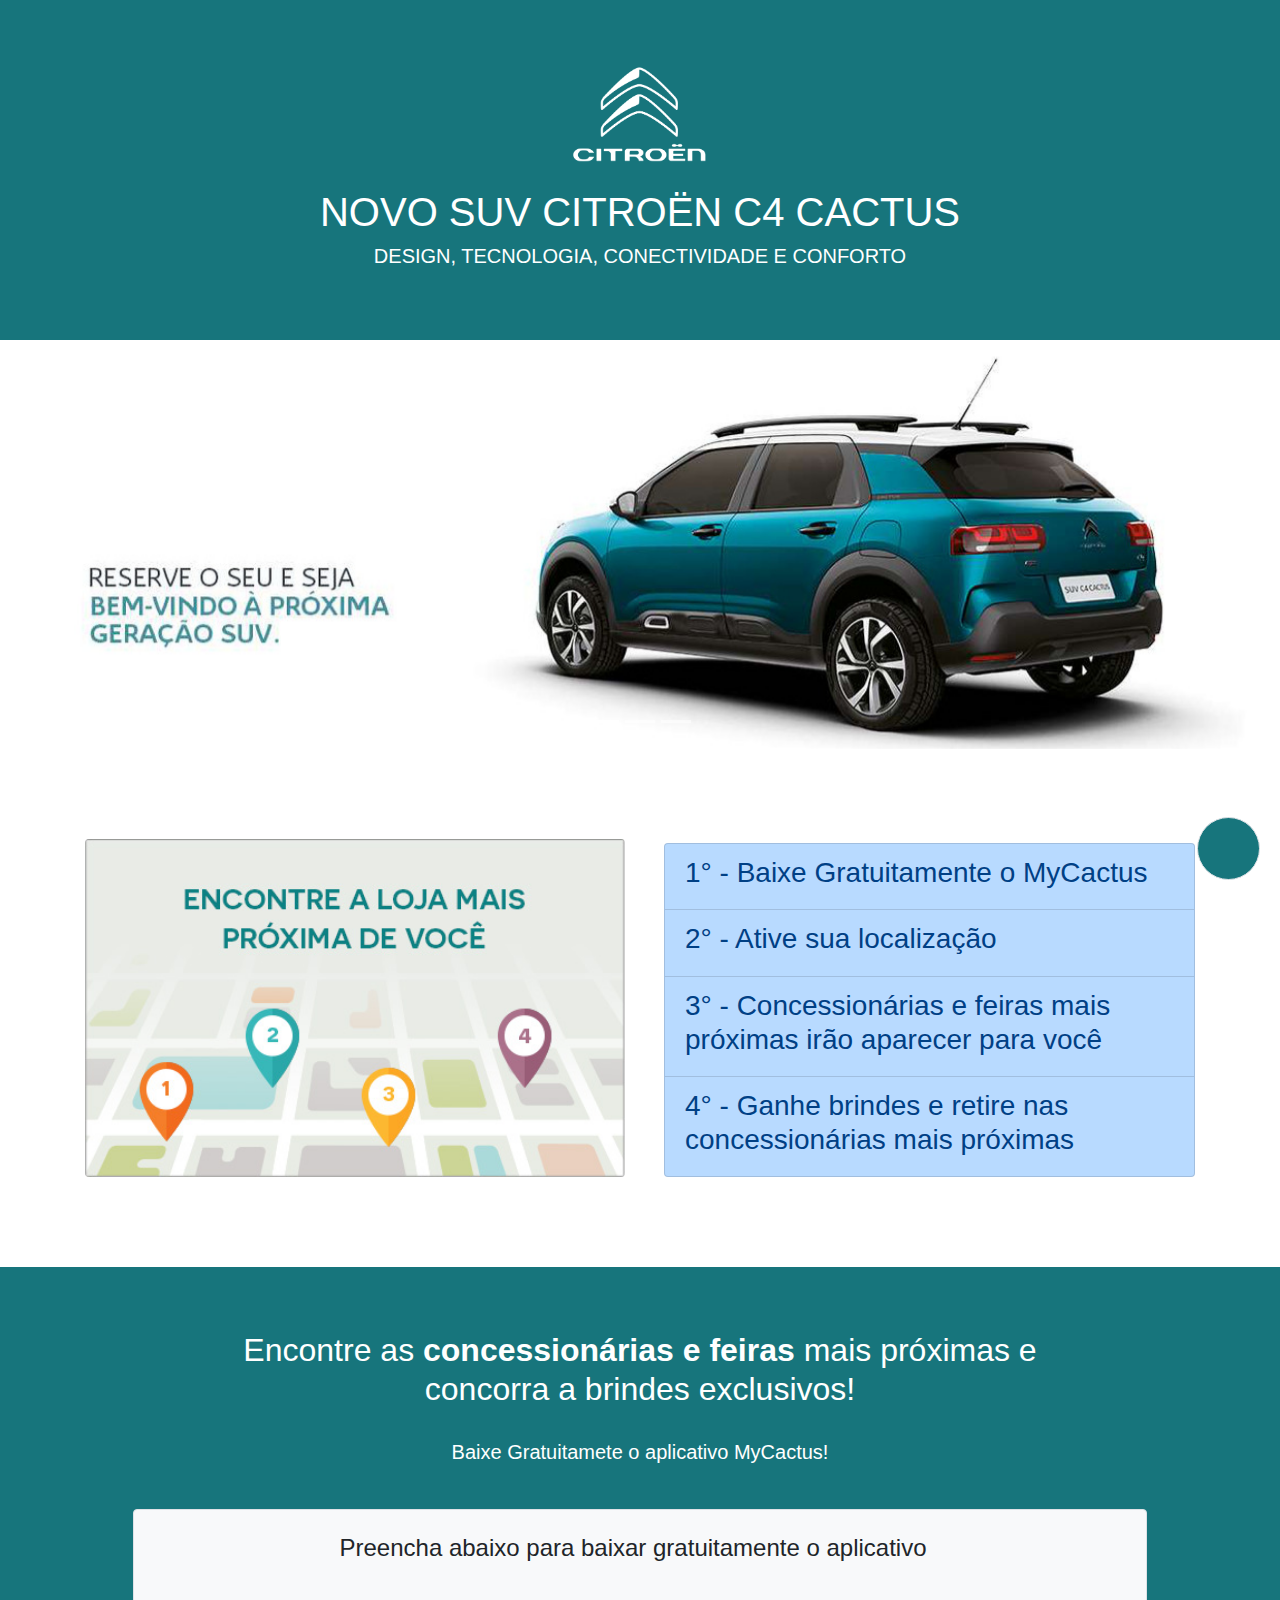
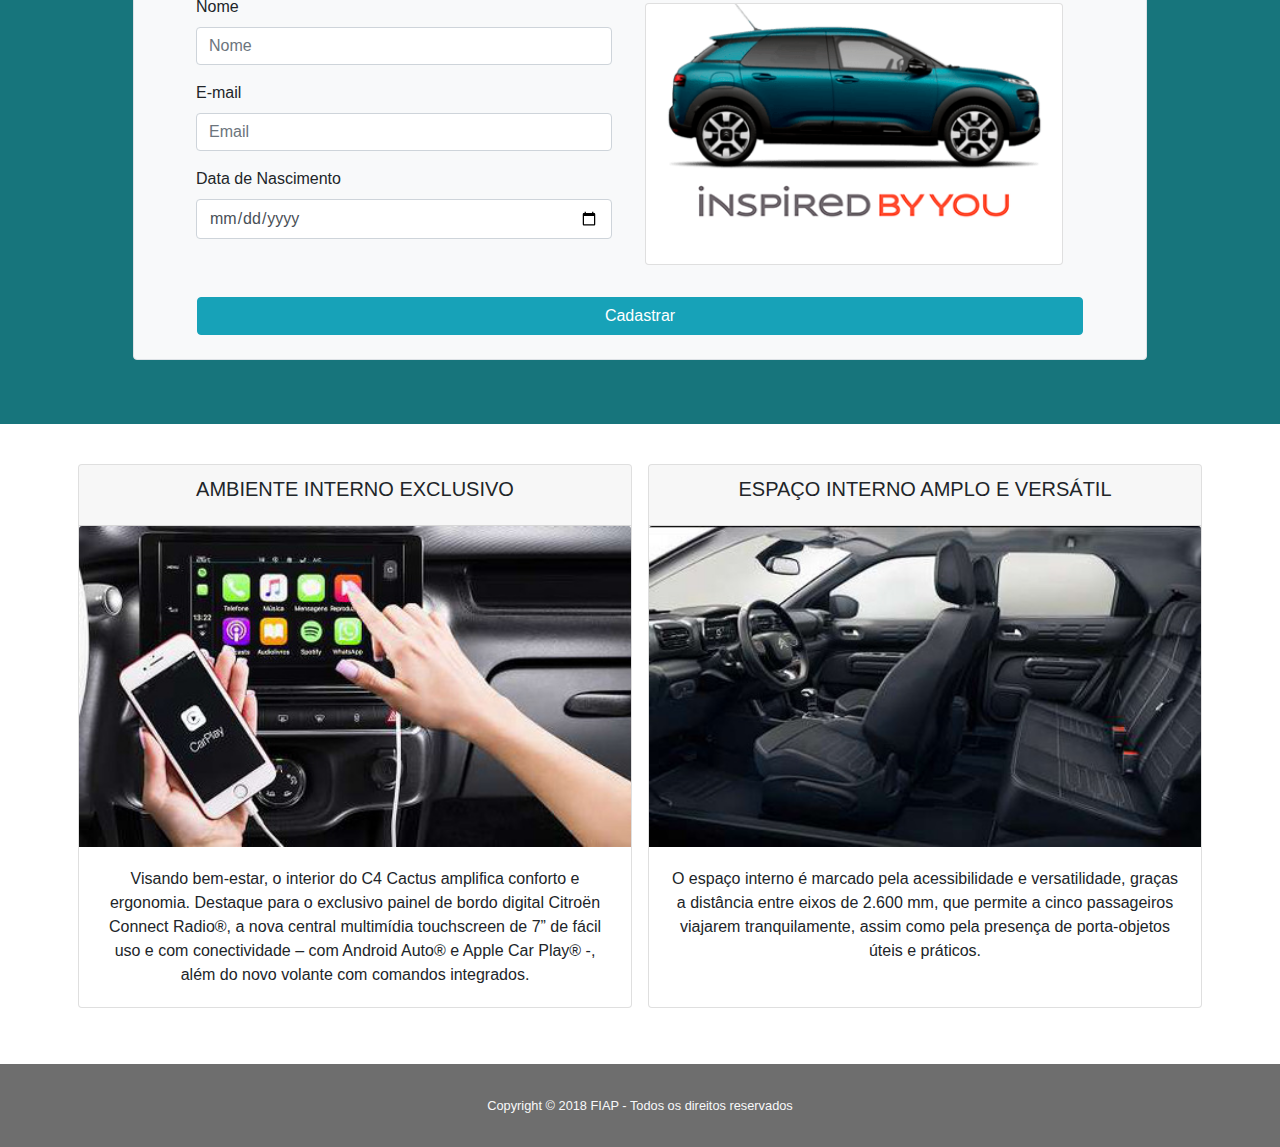
<file: index.html>
<!DOCTYPE html>
<html lang="pt-br">

<head>
	<title>Citroën Cactus 2018</title>
	<meta charset="utf-8">
	<!-- <link rel="stylesheet" href="./css/estilos.css" type="text/css"> -->
	<meta name="viewport" content="width=device-width, initial-scale=1.0">
	<link rel="stylesheet" href="https://maxcdn.bootstrapcdn.com/bootstrap/4.0.0/css/bootstrap.min.css" integrity="sha384-Gn5384xqQ1aoWXA+058RXPxPg6fy4IWvTNh0E263XmFcJlSAwiGgFAW/dAiS6JXm"
	 crossorigin="anonymous">

	<style>
		#myBtn {position:fixed;bottom:20px;right:20px;background-color:#17757c;color:white;cursor:pointer;width:7vh;height:7vh;}
		#myBtn:hover {background-color: #555;}
	</style>

</head>

<body class="text-center">
	<div class="jumbotron jumbotron-fluid text-white mb-0" style="background-color:#17757c;">
		<div class="header">
			<div class="container">
				<img src="./imagens/logo.png" alt="Citroën" id="logo" height="100" width="170"><br><br>
				<h1>NOVO SUV CITROËN C4 CACTUS</h1>
				<h5>DESIGN, TECNOLOGIA, CONECTIVIDADE E CONFORTO</h5>
			</div>
		</div>
	</div>

	<div id="carouselExampleIndicators" class="carousel slide" data-ride="carousel">
		<ol class="carousel-indicators">
			<li data-target="#carouselExampleIndicators" data-slide-to="0" class="active"></li>
			<li data-target="#carouselExampleIndicators" data-slide-to="1"></li>
			<li data-target="#carouselExampleIndicators" data-slide-to="2"></li>
		</ol>
		<div class="carousel-inner">
			<div class="carousel-item active">
				<img class="d-block w-100" src="imagens/banner1.jpg" alt="Reserve já o seu!" title="Reserve já o seu!">
			</div>
			<div class="carousel-item">
				<img class="d-block w-100" src="imagens/banner2.jpg" alt="Reserve já o seu!" title="Reserve já o seu!">
			</div>
			<div class="carousel-item">
				<img class="d-block w-100" src="imagens/banner3.jpg" alt="Reserve já o seu!" title="Reserve já o seu!">
			</div>
		</div>
		<a class="carousel-control-prev" href="#carouselExampleIndicators" role="button" data-slide="prev">
			<span class="carousel-control-prev-icon" aria-hidden="true"></span>
			<span class="sr-only">Previous</span>
		</a>
		<a class="carousel-control-next" href="#carouselExampleIndicators" role="button" data-slide="next">
			<span class="carousel-control-next-icon" aria-hidden="true"></span>
			<span class="sr-only">Next</span>
		</a>
	</div>

	<section id="destaque" style="padding-bottom: 90px; padding-top: 90px;">
		<div class="container">
			<div class="row">
				<div class="col-md-6">
					<img class="img-responsive rounded" width="100%" src="./imagens/loja.jpg" title="Encontre a Loja mais próxima de você">
				</div>
				<div class="col-md-6 pl-4 mt-1">
					<ul class="list-group text-left">
						<li class="list-group-item list-group-item-action list-group-item-primary">
							<h3>1° - Baixe Gratuitamente o MyCactus
						</li>
						</h3>
						<li class="list-group-item list-group-item-action list-group-item-primary">
							<h3>2° - Ative sua localização
						</li>
						</h3>
						<li class="list-group-item list-group-item-action list-group-item-primary">
							<h3>3° - Concessionárias e feiras mais próximas irão aparecer para você
						</li>
						</h3>
						<li class="list-group-item list-group-item-action list-group-item-primary">
							<h3>4° - Ganhe brindes e retire nas concessionárias mais próximas
						</li>
						</h3>
					</ul>
				</div>
			</div>
		</div>
	</section>

	<div class="jumbotron jumbotron-fluid" style="background: #17757c">
		<div class="container">
			<h2 class="text-white">Encontre as <strong>concessionárias e feiras</strong> mais próximas e <br>concorra a brindes
				exclusivos!</h2><br>
			<h5 class="text-white" style="margin-bottom: 45px">Baixe Gratuitamete o aplicativo MyCactus!</h5>
			<form class="border rounded bg-light row py-4 px-1 mx-1 px-sm-3 mx-sm-3 px-lg-5 mx-lg-5" name="formCadastro" id="formCadastro" action="./modules/lead/get_response.php">
				<div class="form-row col-md-12 col-lg-12">
					<div class="col-12 p-0 pr-1 text-black">
						<h4 class="text-center">Preencha abaixo para baixar gratuitamente o aplicativo</h4>
					</div>
				</div>
				<div class="form-row col-md-12 col-lg-6">
					<div class="col-12 p-0 pr-1 text-black mt-4">
						<div class="form-group px-1 text-left col-12">
							<label for="inputNome">Nome</label>
							<input type="text" id="inputNome" name="your_name" class="form-control" placeholder="Nome" title="Digite seu nome"
							 ng-model="cliente.nome" required>
						</div>
						<div class="form-group px-1 text-left col-12">
							<label for="inputEmail">E-mail</label>
							<input type="text" id="inputEmail" name="your_email" class="form-control" placeholder="Email" title="Digite seu email"
							 ng-model="cliente.email" required>
						</div>
						<div class="form-group px-1 text-left col-12">
							<label for="inputDataNascimento">Data de Nascimento</label>
							<input type="date" id="inputDataNascimento" name="your_date" class="form-control" placeholder="Data de Nascimento"
							 title="Digite sua data de nascimento" ng-model="cliente.dataNascimento" required>
						</div>
					</div>
				</div>
				<div class="form-row col-md-12 col-lg-6 text-center align-middle">
					<div class="form-group col-12" style="padding-top: 2rem">
						<div class="card" style="width: 100%">
							<img class="card-img-top" src="imagens/logoCitroenLogin.png" title="INSPIRED BY YOU">
						</div>
					</div>
				</div>
				<div class="col align-self-center pt-3">
					<button class="btn btn-info col-12" type="submit">
						Cadastrar
					</button>
				</div>
			</form>
		</div>
	</div>


	<section id="destaque">
		<div class="container">
			<div class="row">
				<div class="col-6 p-2 mb-5">
					<div class="card">
						<div class="card-header">
							<h5 class="card-title">AMBIENTE INTERNO EXCLUSIVO</h5>
						</div>
						<img class="card-img-top" src="./imagens/tela.jpg" title="AMBIENTE INTERNO EXCLUSIVO">
						<div class="card-body">
							<p class="card-text">Visando bem-estar, o interior do C4 Cactus amplifica conforto e ergonomia. Destaque para o
								exclusivo painel de bordo digital Citroën Connect Radio®, a nova central multimídia touchscreen de 7” de fácil
								uso e com conectividade – com Android Auto® e Apple Car Play® -, além do novo volante com comandos integrados.</p>
						</div>
					</div>
				</div>
				<div class="col-6 p-2 mb-5">
					<div class="card">
						<div class="card-header">
							<h5 class="card-title">ESPAÇO INTERNO AMPLO E VERSÁTIL</h5>
						</div>
						<img class="card-img-top" src="./imagens/interior.jpg" title="ESPAÇO INTERNO AMPLO E VERSÁTIL">
						<div class="card-body mb-4">
							<p class="card-text">O espaço interno é marcado pela acessibilidade e versatilidade, graças a distância entre
								eixos de 2.600 mm, que permite a cinco passageiros viajarem tranquilamente, assim como pela presença de
								porta-objetos úteis e práticos.</p>
						</div>
					</div>
				</div>
			</div>
		</div>
	</section>

	<!-- Modal -->
	<!-- <div class="modal fade" id="modal" tabindex="-1" role="dialog" aria-labelledby="modalTitle" aria-hidden="true">
		<div class="modal-dialog modal-dialog-centered modal-lg" role="document">
			<div class="modal-content">
				<div class="modal-header">
					<h5 class="modal-title" id="modalTitle">Cadastro realizado com sucesso!</h5>
					<button type="button" class="close" data-dismiss="modal" aria-label="Close">
						<span aria-hidden="true">&times;</span>
					</button>
				</div>
				<div class="modal-body">
					<div class="jumbotron jumbotron-fluid text-white" style="background-color:#17757c; padding-bottom: 30px !important; padding-top: 30px !important;">
						<div class="header">
							<div class="container">
								<img src="./imagens/logo.png" alt="Citroën" id="logo" height="100" width="170"><br><br>
							</div>
						</div>
					</div>
					<div class="jumbotron jumbotron-fluid text-white mb-0 py-3" style="background-color:#fff;">
						<div class="header">
							<div class="container">
								<h1 style="font-family: inherit; color:#000;">Muito obrigado pelo interesse!</h1>
								<p style="font-family: inherit; color:#000;">ESCOLHA SUA VERSÃO E FAÇA O DOWNLOAD DO SEU APLICATIVO AGORA</p>
							</div>
						</div>
					</div>
					<div class="container mb-3">
						<div class="row">
							<div class="col-6 mb-2">
								<img class="img-responsive" src="./imagens/google-play-badge.png" alt="Baixe na Play Store!" width="100%">
							</div>
							<div class="col-6 mb-2">
								<img class="img-responsive" src="./imagens/apple.svg" alt="Baixe na App Store!" width="100%" height="90%">
							</div>
						</div>
					</div>
					<div class="modal-footer">
						<button type="button" class="btn btn-danger" data-dismiss="modal">Fechar</button>
					</div>
				</div>
			</div>
		</div>
	</div> -->

	<footer class="container-fluid w-100 text-light py-3" style="background: #6e6e6e">
		<ul class="nav justify-content-center">
			<li class="nav-item">
				<a class="nav-link text-white" href="https://facebook.com/citroencactus" target="_black"><i class="fab fa-facebook fa-2x"></i></a>
			</li>
			<li class="nav-item">
				<a class="nav-link text-white" href="https://twitter.com/citroencactus" target="_black"><i class="fab fa-twitter fa-2x"></i></a>
			</li>
			<li class="nav-item">
				<a class="nav-link text-white" href="https://instagram.com/citroencactus" target="_black"><i class="fab fa-instagram fa-2x"></i></a>
			</li>
		</ul>
		<div class="small">
			<p>Copyright © 2018 FIAP - Todos os direitos reservados</p>
		</div>
	</footer>

	<button onclick="topFunction()" id="myBtn" class="btn p-0 btn-dark rounded-circle border align-middle" style="display: block;">
		<i class="fas fa-angle-up fa-2x d-none d-md-inline-block"></i>
	</button>

	<link rel="stylesheet" href="https://stackpath.bootstrapcdn.com/bootstrap/4.1.3/css/bootstrap.min.css" integrity="sha384-MCw98/SFnGE8fJT3GXwEOngsV7Zt27NXFoaoApmYm81iuXoPkFOJwJ8ERdknLPMO"
	 crossorigin="anonymous">
	<script src="https://code.jquery.com/jquery-3.3.1.slim.min.js" integrity="sha384-q8i/X+965DzO0rT7abK41JStQIAqVgRVzpbzo5smXKp4YfRvH+8abtTE1Pi6jizo"
	 crossorigin="anonymous"></script>
	<script src="https://cdnjs.cloudflare.com/ajax/libs/popper.js/1.14.3/umd/popper.min.js" integrity="sha384-ZMP7rVo3mIykV+2+9J3UJ46jBk0WLaUAdn689aCwoqbBJiSnjAK/l8WvCWPIPm49"
	 crossorigin="anonymous"></script>
	<script src="https://stackpath.bootstrapcdn.com/bootstrap/4.1.3/js/bootstrap.min.js" integrity="sha384-ChfqqxuZUCnJSK3+MXmPNIyE6ZbWh2IMqE241rYiqJxyMiZ6OW/JmZQ5stwEULTy"
	 crossorigin="anonymous"></script>
	<link rel="stylesheet" href="https://use.fontawesome.com/releases/v5.2.0/css/all.css" integrity="sha384-hWVjflwFxL6sNzntih27bfxkr27PmbbK/iSvJ+a4+0owXq79v+lsFkW54bOGbiDQ"
	 crossorigin="anonymous">
	<script src="http://ajax.googleapis.com/ajax/libs/jquery/1.11.2/jquery.min.js"></script>
	<link rel="stylesheet" href="https://use.fontawesome.com/releases/v5.3.1/css/all.css" integrity="sha384-mzrmE5qonljUremFsqc01SB46JvROS7bZs3IO2EmfFsd15uHvIt+Y8vEf7N7fWAU"
	 crossorigin="anonymous">
	<script src="js/js.js"></script>

	<script>
		window.onscroll = function () { scrollFunction() };
		function scrollFunction() {
			if (document.body.scrollTop > 20 || document.documentElement.scrollTop > 20) {
				document.getElementById("myBtn").style.display = "block";
			} else {
				document.getElementById("myBtn").style.display = "none";
			}
		}
		function topFunction() {
			document.body.scrollTop = 0;
			document.documentElement.scrollTop = 0;
		};

	</script>
</body>

</html>
</file>
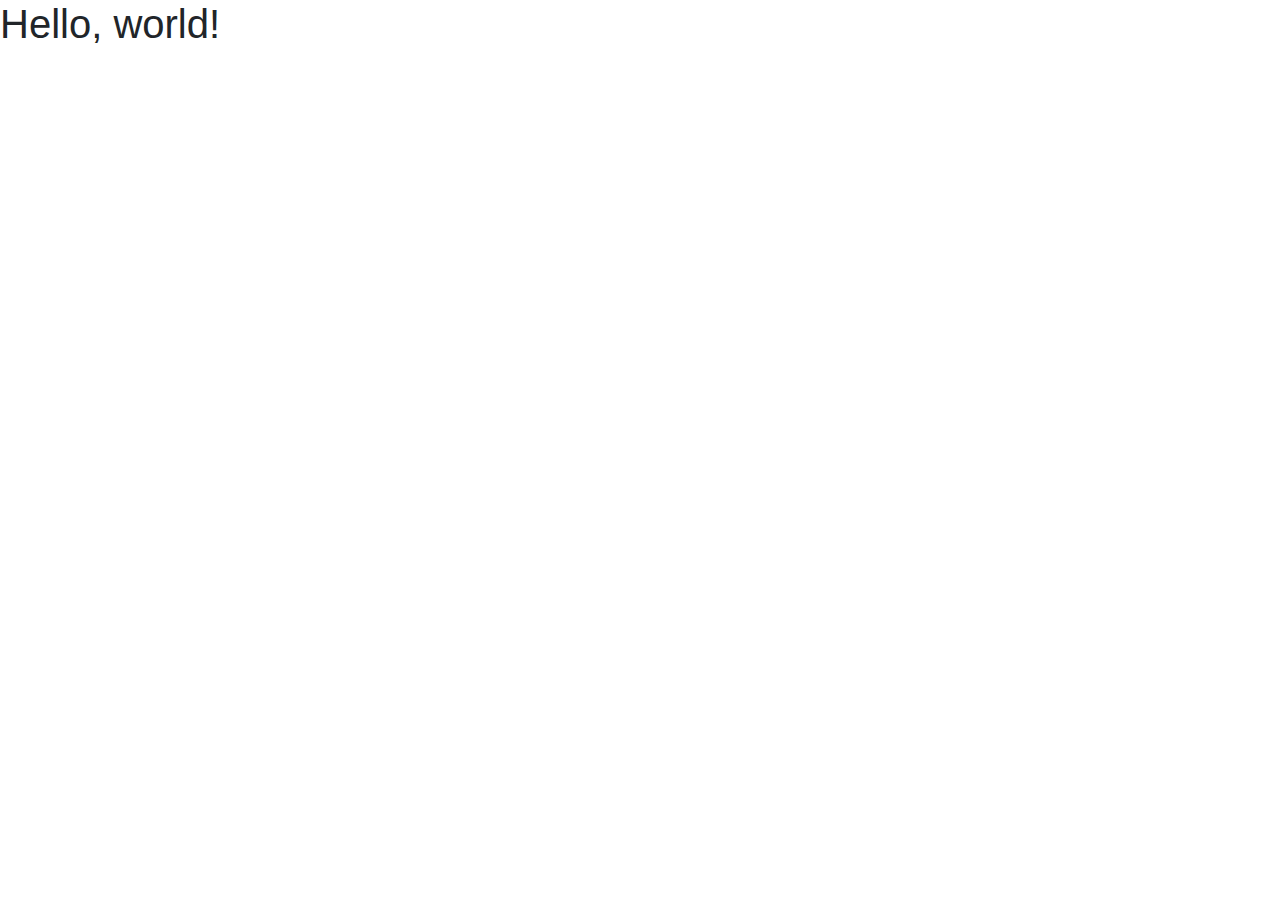
<file: tests/bootstrap.html>
<!doctype html>
<html lang="en">
  <head>
    <!-- Required meta tags -->
    <meta charset="utf-8">
    <meta name="viewport" content="width=device-width, initial-scale=1, shrink-to-fit=no">

    <!-- Bootstrap CSS -->
    <link rel="stylesheet" href="https://maxcdn.bootstrapcdn.com/bootstrap/4.0.0/css/bootstrap.min.css" integrity="sha384-Gn5384xqQ1aoWXA+058RXPxPg6fy4IWvTNh0E263XmFcJlSAwiGgFAW/dAiS6JXm" crossorigin="anonymous">

    <title>Hello, world!</title>
  </head>
  <body>
    <h1>Hello, world!</h1>

    <!-- Optional JavaScript -->
    <!-- jQuery first, then Popper.js, then Bootstrap JS -->
    <script src="https://code.jquery.com/jquery-3.2.1.slim.min.js" integrity="sha384-KJ3o2DKtIkvYIK3UENzmM7KCkRr/rE9/Qpg6aAZGJwFDMVNA/GpGFF93hXpG5KkN" crossorigin="anonymous"></script>
    <script src="https://cdnjs.cloudflare.com/ajax/libs/popper.js/1.12.9/umd/popper.min.js" integrity="sha384-ApNbgh9B+Y1QKtv3Rn7W3mgPxhU9K/ScQsAP7hUibX39j7fakFPskvXusvfa0b4Q" crossorigin="anonymous"></script>
    <script src="https://maxcdn.bootstrapcdn.com/bootstrap/4.0.0/js/bootstrap.min.js" integrity="sha384-JZR6Spejh4U02d8jOt6vLEHfe/JQGiRRSQQxSfFWpi1MquVdAyjUar5+76PVCmYl" crossorigin="anonymous"></script>
  </body>
</html>
</file>
